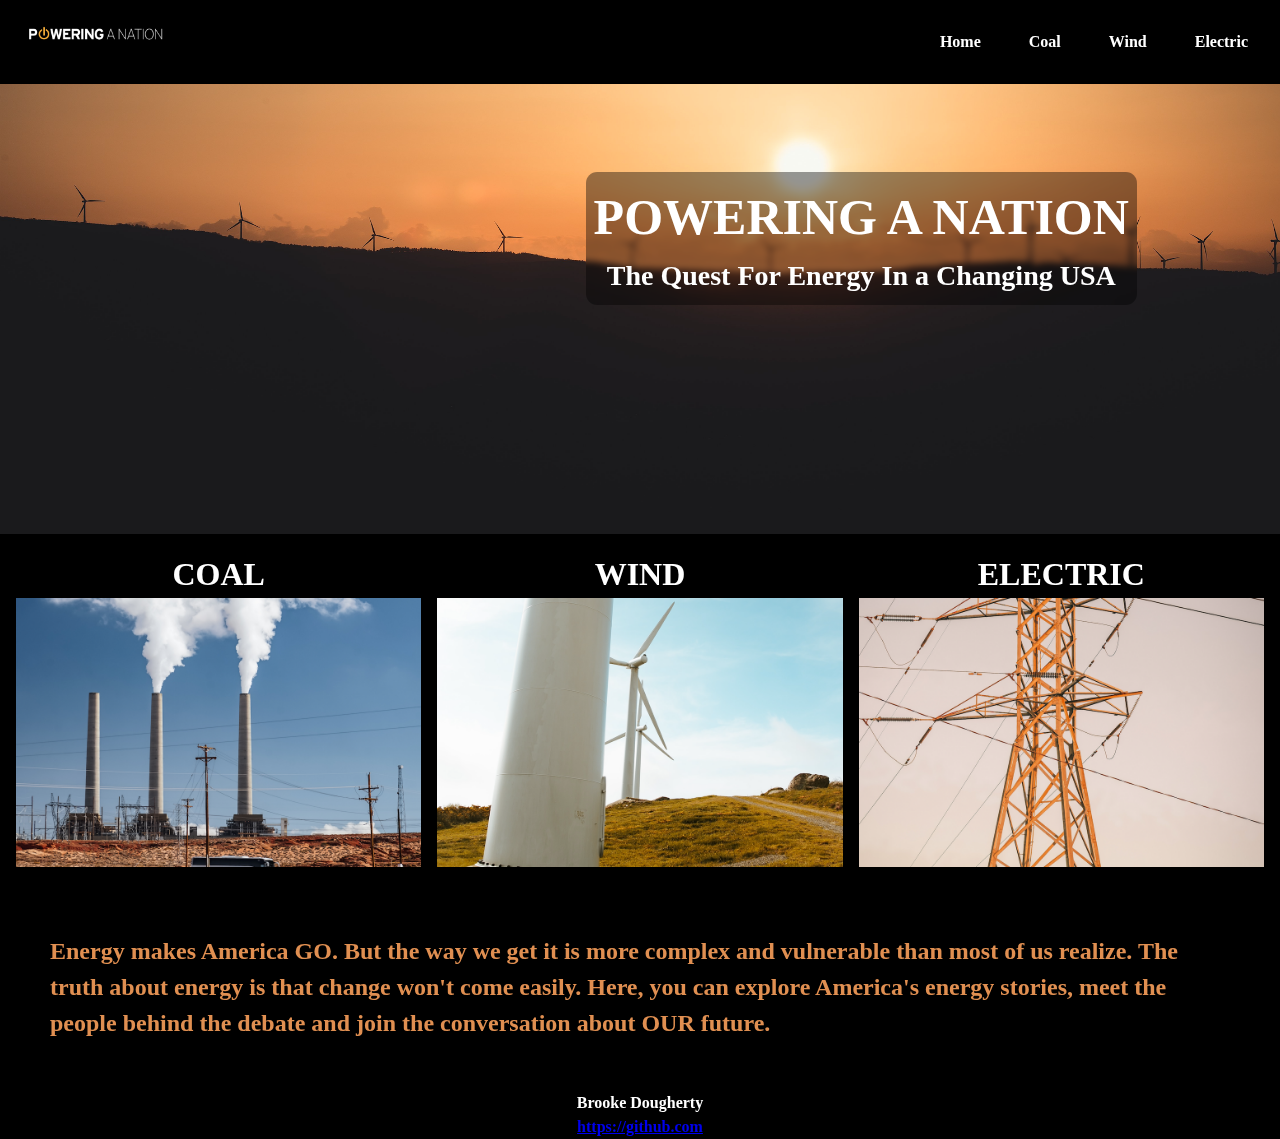
<file: index.html>
<!DOCTYPE html>
<html lang="en">
  <head>
    <meta charset="UTF-8" />
    <meta http-equiv="X-UA-Compatible" content="IE=edge" />
    <meta name="viewport" content="width=device-width, initial-scale=1.0" />
    <link rel="stylesheet" href="./css/reset.css" />
    <link rel="stylesheet" href="./css/main.css" />
    <script src="./js/main.js" defer></script>
    <title>Powering A Nation</title>
  </head>
  <body>
    <nav>
      <a href="./index.html">
        <img
          class="logo"
          src="./Pictures/logo.png"
          alt=""
          style="width: 100%"
        />
      </a>
      <ul>
        <li><a href="./index.html">Home</a></li>
        <li><a href="./1.html">Coal</a></li>
        <li><a href="./2.html">Wind</a></li>
        <li><a href="./3.html">Electric</a></li>
      </ul>
    </nav>

    <header>
      <div class="Home Page"></div>
      <img
        src="Pictures/SUNSET CROPPED.png"
        alt="orange sunset"
        style="width: 100%"
      />

      <div class="centered">
        <p style="font-size: 50px">POWERING A NATION</p>
        <p>The Quest For Energy In a Changing USA</p>
      </div>
    </header>

    <main class="grid">
      <article>
        <h1>COAL</h1>
        <a href="./1.html">
          <img src="Pictures/COAL CROPPED.png" alt="coal" style="width: 100%"
        /></a>
      </article>
      <article>
        <h1>WIND</h1>
        <a href="./2.html">
          <img src="Pictures/WIND CROPPED.png" alt="wind" style="width: 100%"
        /></a>
      </article>
      <article>
        <h1>ELECTRIC</h1>
        <a href="./3.html">
          <img
            src="Pictures/ELECTRIC CROPPED.png"
            alt="electric"
            style="width: 100%"
        /></a>
      </article>
    </main>

    <h2>
      <p>
        Energy makes America GO. But the way we get it is more complex and
        vulnerable than most of us realize. The truth about energy is that
        change won't come easily. Here, you can explore America's energy
        stories, meet the people behind the debate and join the conversation
        about OUR future.
      </p>
    </h2>

    <footer>
      <p>
        Brooke Dougherty<br />
        <a href="https://github.com">https://github.com</a>
      </p>
    </footer>
  </body>
</html>
</file>
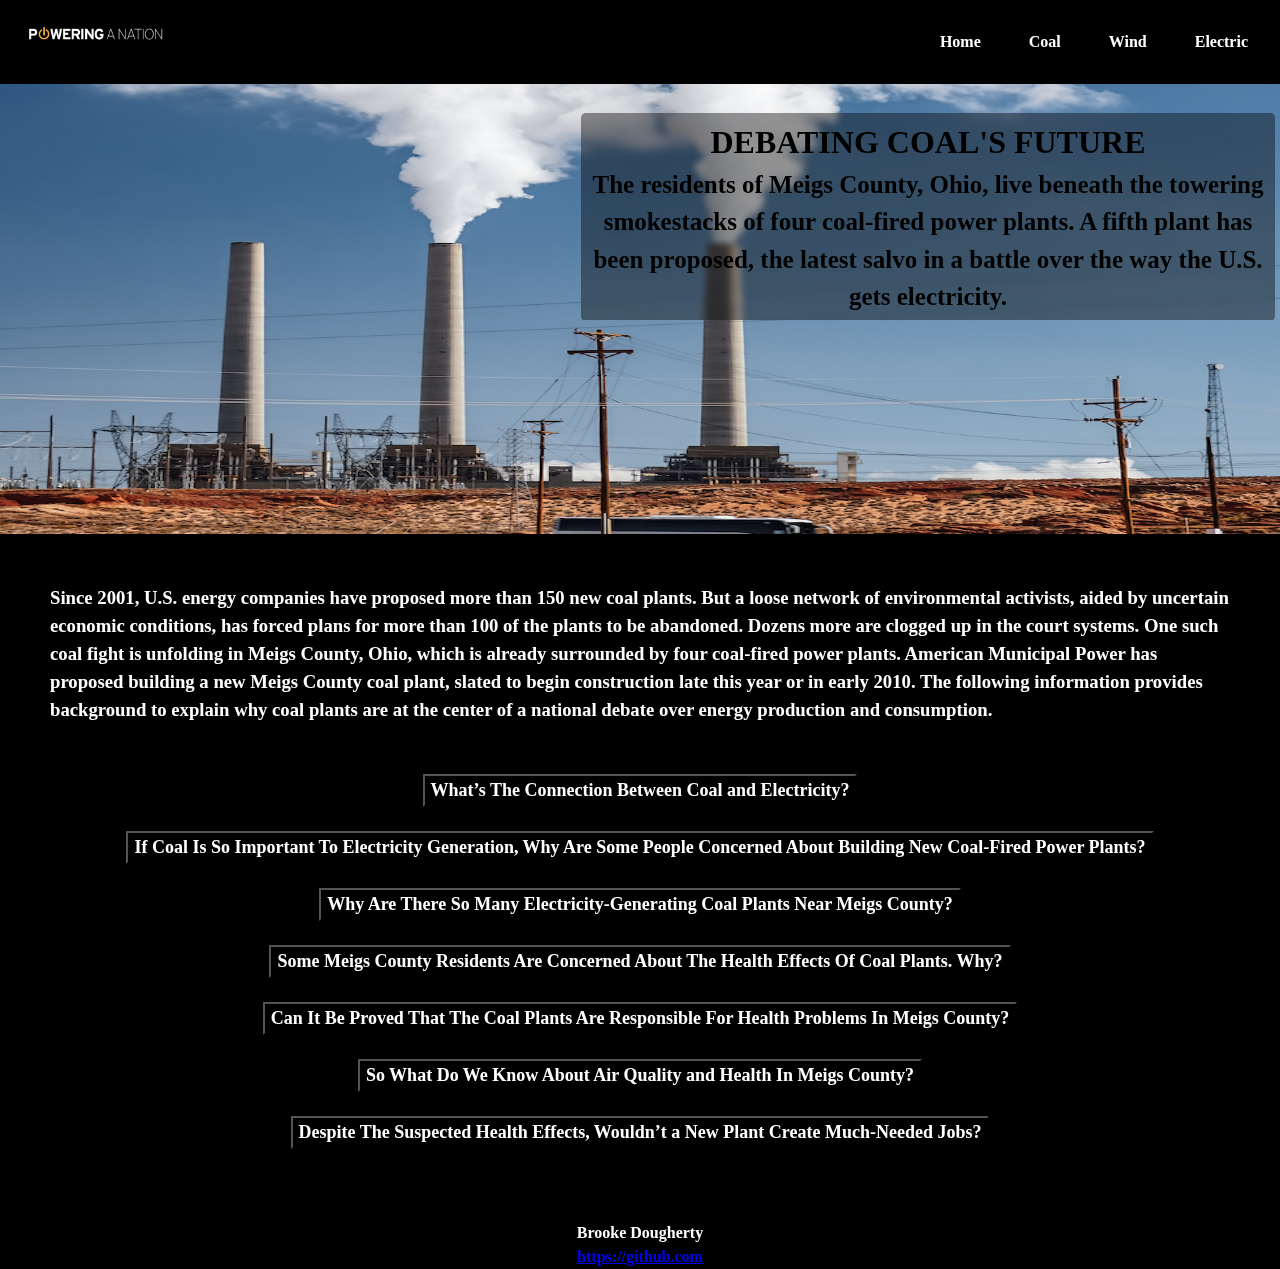
<file: 1.html>
<!DOCTYPE html>
<html lang="en">
  <head>
    <meta charset="UTF-8" />
    <meta http-equiv="X-UA-Compatible" content="IE=edge" />
    <meta name="viewport" content="width=device-width, initial-scale=1.0" />
    <link rel="stylesheet" href="./css/reset.css" />
    <link rel="stylesheet" href="./css/main.css" />
    <script src="./js/main.js" defer></script>
    <title>1</title>
  </head>
  <html>
    <body>
      <nav>
        <a href="./index.html">
          <img
            class="logo"
            src="./Pictures/logo.png"
            alt=""
            style="width: 100%"
          />
        </a>
        <ul>
          <li><a href="./index.html">Home</a></li>
          <li><a href="./1.html">Coal</a></li>
          <li><a href="./2.html">Wind</a></li>
          <li><a href="./3.html">Electric</a></li>
        </ul>
      </nav>

      <header>
        <div class="Home Page"></div>
        <img src="Pictures/COAL CROPPED.png" alt="Coal" style="width: 100%" />
        <div class="header1">
          <p style="font-size: 32px">DEBATING COAL'S FUTURE</p>
          <p>
            The residents of Meigs County, Ohio, live beneath the towering
            smokestacks of four coal-fired power plants. A fifth plant has been
            proposed, the latest salvo in a battle over the way the U.S. gets
            electricity.
          </p>
        </div>
      </header>

      <h3>
        <p>
          Since 2001, U.S. energy companies have proposed more than 150 new coal
          plants. But a loose network of environmental activists, aided by
          uncertain economic conditions, has forced plans for more than 100 of
          the plants to be abandoned. Dozens more are clogged up in the court
          systems. One such coal fight is unfolding in Meigs County, Ohio, which
          is already surrounded by four coal-fired power plants. American
          Municipal Power has proposed building a new Meigs County coal plant,
          slated to begin construction late this year or in early 2010. The
          following information provides background to explain why coal plants
          are at the center of a national debate over energy production and
          consumption.
        </p>
      </h3>

      <div class="container" style="text-align: center">
        <button class="accordion">
          What’s The Connection Between Coal and Electricity?
        </button>
        <div class="panel">
          <p>
            Nearly 50 percent of U.S. electricity comes from coal. Coal-fired
            power plants burn coal to generate steam, which is used to turn the
            turbines of an electrical generator. The U.S. has one of the largest
            coal reserves in the world and burns it at about 600 plants across
            the nation. Generating electricity from coal is common in the South
            and in the heartland, but less often used in regions such as the
            West Coast, where hydroelectricity and natural gas are bigger
            sources of power.
          </p>
        </div>

        <br />
        <br />

        <button class="accordion">
          If Coal Is So Important To Electricity Generation, Why Are Some People
          Concerned About Building New Coal-Fired Power Plants?
        </button>
        <div class="panel">
          <p>
            In recent years, NASA climate scientist James Hansen has advocated a
            moratorium on building new coal plants until technology is developed
            to prevent the carbon dioxide from escaping into the atmosphere.
            Hansen has warned that continuing to release carbon dioxide at
            current rates – even just for the next 10 years – will create “a
            different planet – one without sea ice in the Arctic; with
            worldwide, repeated coastal tragedies associated with storms and a
            continuously rising sea level.” The proposed American Municipal
            Power plant in Meigs County would release an estimated 5.5 million
            tons of carbon dioxide annually, according to CARMA, a nonprofit
            group.
          </p>
        </div>

        <br />
        <br />

        <button class="accordion">
          Why Are There So Many Electricity-Generating Coal Plants Near Meigs
          County?
        </button>
        <div class="panel">
          <p>
            Coal has been a dominant industry for most of the region’s history.
            The county’s newest mine began producing coal last February. An
            experimental site for carbon capture and sequestration, a technology
            to store carbon dioxide underground, is under construction in West
            Virginia near Meigs County's southern border. In addition, a
            coal-to-liquids facility and two other coal-fired power plants have
            been proposed for the region, although at least some of those plans
            appear to be on hold. Meanwhile, Meigs County is one of the poorest
            counties in Ohio, according to 2000 U.S. Census data. Elisa Young, a
            Meigs County resident who has organized opposition to the new plant,
            argues that poverty reduces local opposition to the coal industry.
            “When you have an economy that's entirely wrapped around coal, you
            can't speak out about it,” she says.
          </p>
        </div>

        <br />
        <br />

        <button class="accordion">
          Some Meigs County Residents Are Concerned About The Health Effects Of
          Coal Plants. Why?
        </button>
        <div class="panel">
          <p>
            In 2007, the four existing coal plants near Meigs County released
            millions of pounds of toxic chemicals, including arsenic, chromium,
            manganese, mercury, sulfuric acid aerosols and selenium, according
            to the Environmental Protection Agency. Each of these chemicals has
            been linked to human health problems, such as cancer,
            gastrointestinal disorders, impaired motor skills and neurological
            damage. Kent Carson, a spokesperson for American Municipal Power,
            said the proposed plant will use new technology to control
            pollutants. “This will be the cleanest facility of its type in the
            state,” he said.
          </p>
        </div>

        <br />
        <br />

        <button class="accordion">
          Can It Be Proved That The Coal Plants Are Responsible For Health
          Problems In Meigs County?
        </button>
        <div class="panel">
          <p>
            It can be hard to prove that any one of the chemicals caused health
            problems of a particular individual. “We’re exposed to a soup of
            chemicals,” said Kevin Crist, director of the Center for Air Quality
            at Ohio University. Crist said health problems can be influenced by
            interactions between chemicals, as well as by lifestyle factors. In
            addition, low income – a common characteristic in Meigs County – is
            correlated with health problems. One reason is that poor people are
            more likely to smoke than their wealthier counterparts. More than 30
            percent of adult residents of Southeast Ohio smoke, compared to only
            about 25 percent of residents of other Ohio counties. Crist said
            tall smokestacks on the existing plants probably disperse most
            pollutants away from Meigs County. But he said it is impossible to
            know for sure what residents are being exposed to, because no agency
            monitors the county’s air.
          </p>
        </div>

        <br />
        <br />

        <button class="accordion">
          So What Do We Know About Air Quality and Health In Meigs County?
        </button>
        <div class="panel">
          <p>
            An analysis by USA Today estimated that the air quality at Southern
            Elementary School in Meigs County is worse than the air quality at
            97 percent of the nation's schools. USA Today identified two of the
            coal plants near Meigs County as major contributors to pollution at
            the school. In addition, men in Meigs County have the lowest life
            expectancy among men in any Ohio county, according to data compiled
            by Harvard University (women ranked 26th worst of 88 counties).
            Meigs County also has the highest death rate of any Ohio county for
            lung and bronchus cancer, according to the Ohio Department of
            Health.
          </p>
        </div>

        <br />
        <br />

        <button class="accordion">
          Despite The Suspected Health Effects, Wouldn’t a New Plant Create
          Much-Needed Jobs?
        </button>
        <div class="panel">
          <p>
            Blue-collar labor is especially important in Meigs County, where
            fewer than 5 percent of adult residents hold college degrees and
            more than 25 percent have no high school diploma, according to the
            Ohio Office of Policy, Research and Strategic Planning. In 2007,
            Meigs County's median income was $27,287, about half the national
            average. Many Meigs County residents support the new plant for the
            jobs it may bring to the community. Construction worker Greg Sheets
            has testified in favor of the plant at public hearings. “My family
            will benefit by me going up there and working,” he said. “If I
            reached in your pocket and took $200,000 out of your pocket, would
            you like it?” he said, referring to the income he estimated he could
            earn during the four years it would take to build the plant. But no
            one can guarantee how many jobs will actually go to Meigs County
            residents or how much they will pay. “We all know that not all the
            workers are going to come from Meigs County,” said Sheets, the
            construction worker. “They’ll be from all over the country.”
          </p>
        </div>
      </div>

      <br />
      <br />
      <br />

      <footer>
        <p>
          Brooke Dougherty<br />
          <a href="https://github.com">https://github.com</a>
        </p>
      </footer>
    </body>
  </html>
</html>
</file>
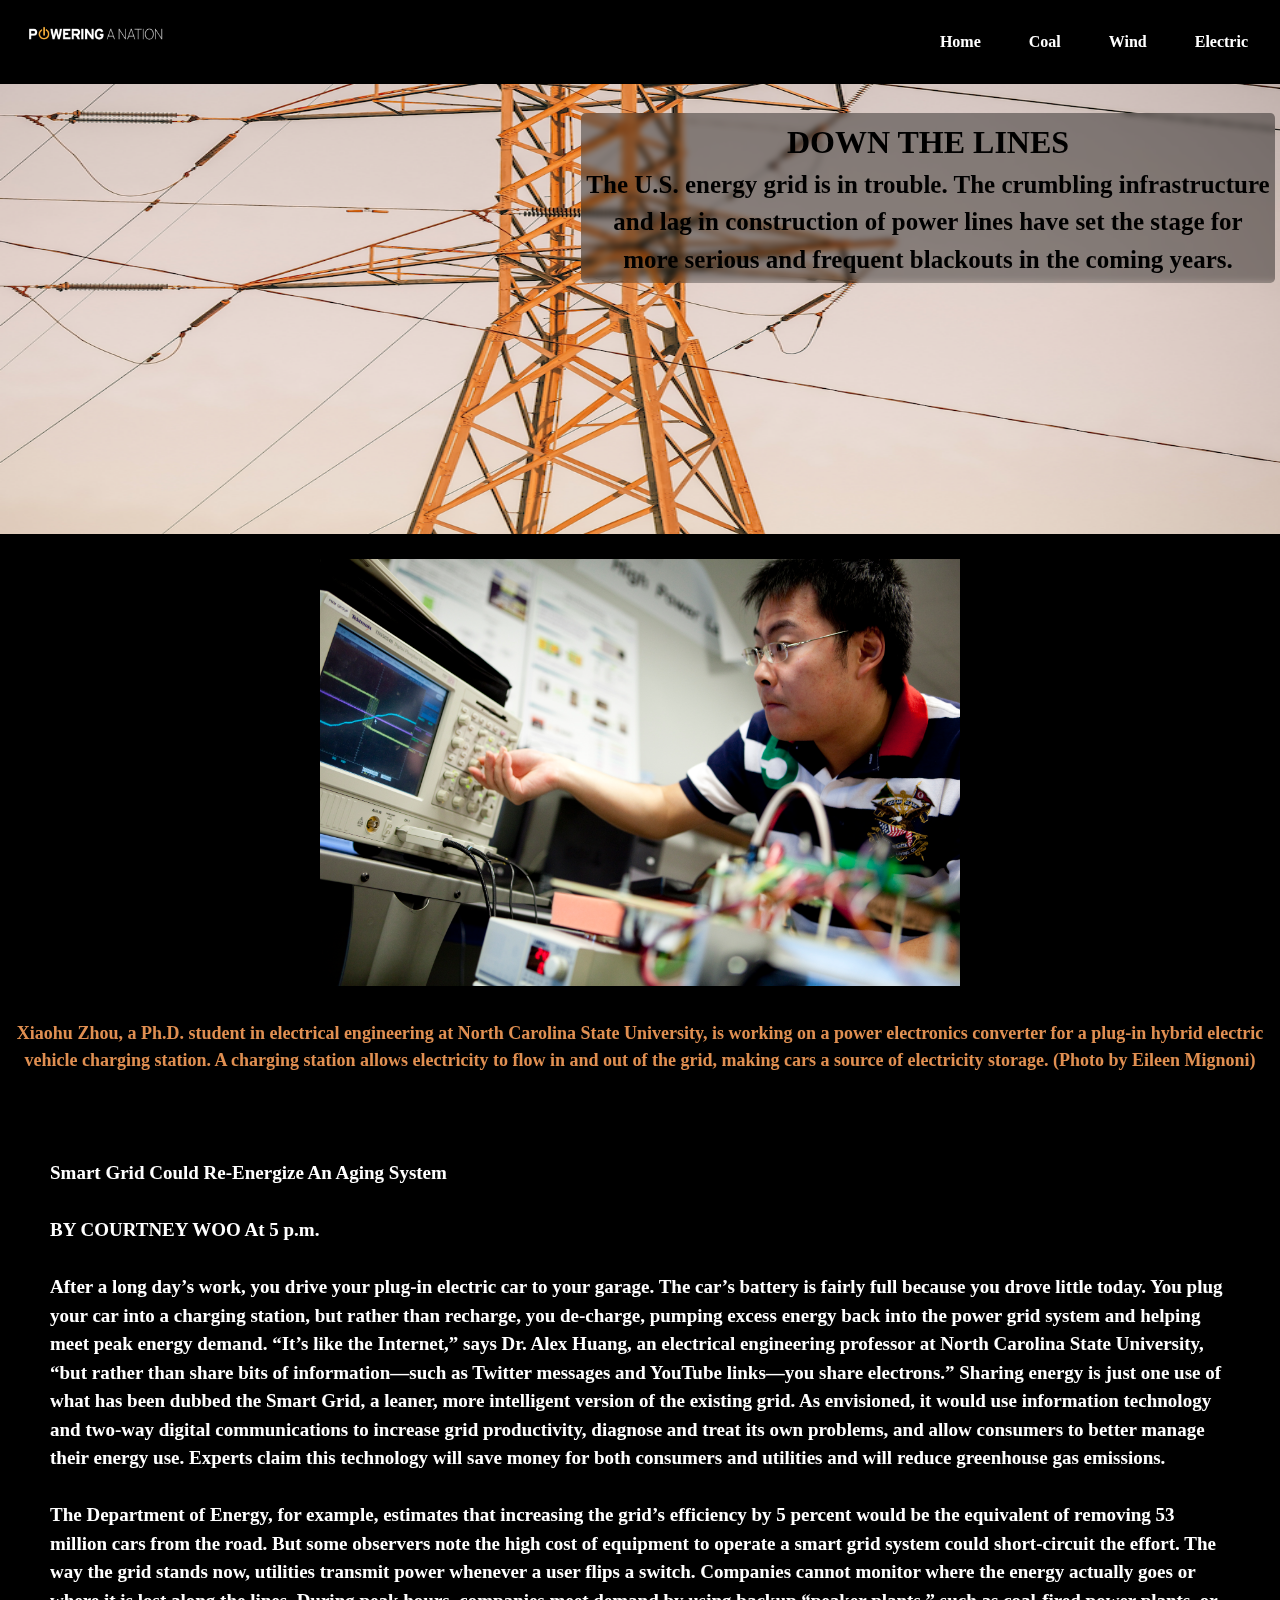
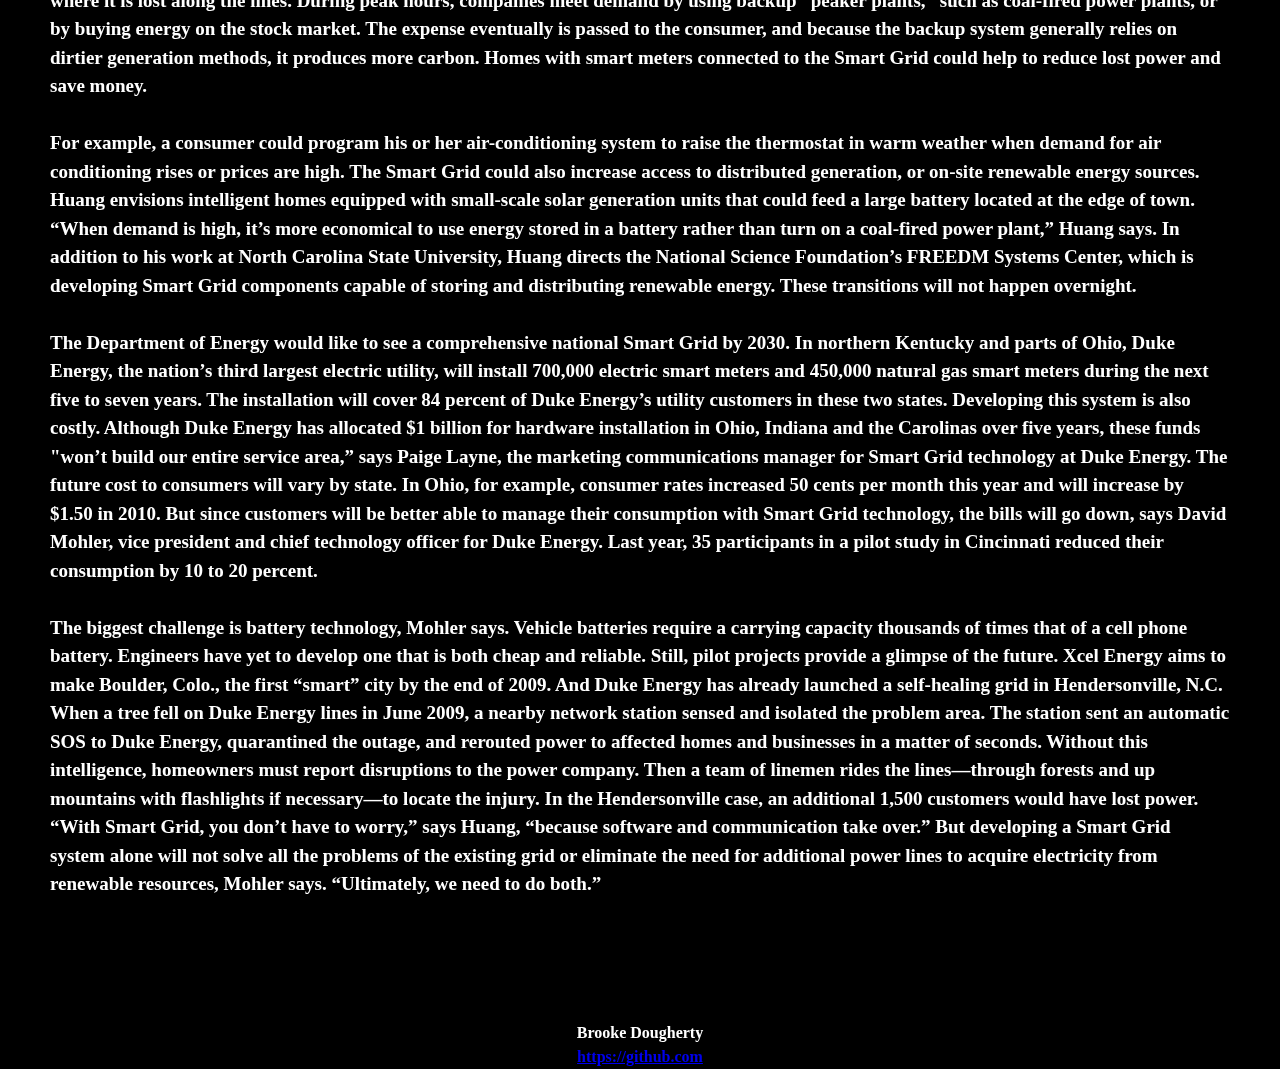
<file: 3.html>
<!DOCTYPE html>
<html lang="en">
  <head>
    <meta charset="UTF-8" />
    <meta http-equiv="X-UA-Compatible" content="IE=edge" />
    <meta name="viewport" content="width=device-width, initial-scale=1.0" />
    <link rel="stylesheet" href="./css/reset.css" />
    <link rel="stylesheet" href="./css/main.css" />
    <script src="./js/main.js" defer></script>
    <title>3</title>
  </head>
  <body>
    <nav>
      <a href="./index.html">
        <img
          class="logo"
          src="./Pictures/logo.png"
          alt=""
          style="width: 100%"
        />
      </a>
      <ul>
        <li><a href="./index.html">Home</a></li>
        <li><a href="./1.html">Coal</a></li>
        <li><a href="./2.html">Wind</a></li>
        <li><a href="./3.html">Electric</a></li>
      </ul>
    </nav>

    <html>
      <body style="background-color: black"></body>
    </html>

    <header>
      <div class="Home Page"></div>
      <img
        src="Pictures/ELECTRIC CROPPED.png"
        alt="Electric"
        style="width: 100%"
      />
      <div class="header3">
        <p style="font-size: 32px">DOWN THE LINES</p>
        <p>
          The U.S. energy grid is in trouble. The crumbling infrastructure and
          lag in construction of power lines have set the stage for more serious
          and frequent blackouts in the coming years.
        </p>
      </div>
    </header>

    <h6>
      <div class="electric"></div>
      <img src="./Pictures/gridpic.jpg" alt="electric" class="center" />
    </h6>

    <h5>
      Xiaohu Zhou, a Ph.D. student in electrical engineering at North Carolina
      State University, is working on a power electronics converter for a
      plug-in hybrid electric vehicle charging station. A charging station
      allows electricity to flow in and out of the grid, making cars a source of
      electricity storage. (Photo by Eileen Mignoni)
    </h5>
    <h4>
      <p>Smart Grid Could Re-Energize An Aging System</p>
      <br />
      <p>BY COURTNEY WOO At 5 p.m.</p>
      <br />
      <p>
        After a long day’s work, you drive your plug-in electric car to your
        garage. The car’s battery is fairly full because you drove little today.
        You plug your car into a charging station, but rather than recharge, you
        de-charge, pumping excess energy back into the power grid system and
        helping meet peak energy demand. “It’s like the Internet,” says Dr. Alex
        Huang, an electrical engineering professor at North Carolina State
        University, “but rather than share bits of information—such as Twitter
        messages and YouTube links—you share electrons.” Sharing energy is just
        one use of what has been dubbed the Smart Grid, a leaner, more
        intelligent version of the existing grid. As envisioned, it would use
        information technology and two-way digital communications to increase
        grid productivity, diagnose and treat its own problems, and allow
        consumers to better manage their energy use. Experts claim this
        technology will save money for both consumers and utilities and will
        reduce greenhouse gas emissions.

        <br />
        <br />

        The Department of Energy, for example, estimates that increasing the
        grid’s efficiency by 5 percent would be the equivalent of removing 53
        million cars from the road. But some observers note the high cost of
        equipment to operate a smart grid system could short-circuit the effort.
        The way the grid stands now, utilities transmit power whenever a user
        flips a switch. Companies cannot monitor where the energy actually goes
        or where it is lost along the lines. During peak hours, companies meet
        demand by using backup “peaker plants,” such as coal-fired power plants,
        or by buying energy on the stock market. The expense eventually is
        passed to the consumer, and because the backup system generally relies
        on dirtier generation methods, it produces more carbon. Homes with smart
        meters connected to the Smart Grid could help to reduce lost power and
        save money.

        <br />
        <br />

        For example, a consumer could program his or her air-conditioning system
        to raise the thermostat in warm weather when demand for air conditioning
        rises or prices are high. The Smart Grid could also increase access to
        distributed generation, or on-site renewable energy sources. Huang
        envisions intelligent homes equipped with small-scale solar generation
        units that could feed a large battery located at the edge of town. “When
        demand is high, it’s more economical to use energy stored in a battery
        rather than turn on a coal-fired power plant,” Huang says. In addition
        to his work at North Carolina State University, Huang directs the
        National Science Foundation’s FREEDM Systems Center, which is developing
        Smart Grid components capable of storing and distributing renewable
        energy. These transitions will not happen overnight.

        <br />
        <br />

        The Department of Energy would like to see a comprehensive national
        Smart Grid by 2030. In northern Kentucky and parts of Ohio, Duke Energy,
        the nation’s third largest electric utility, will install 700,000
        electric smart meters and 450,000 natural gas smart meters during the
        next five to seven years. The installation will cover 84 percent of Duke
        Energy’s utility customers in these two states. Developing this system
        is also costly. Although Duke Energy has allocated $1 billion for
        hardware installation in Ohio, Indiana and the Carolinas over five
        years, these funds "won’t build our entire service area,” says Paige
        Layne, the marketing communications manager for Smart Grid technology at
        Duke Energy. The future cost to consumers will vary by state. In Ohio,
        for example, consumer rates increased 50 cents per month this year and
        will increase by $1.50 in 2010. But since customers will be better able
        to manage their consumption with Smart Grid technology, the bills will
        go down, says David Mohler, vice president and chief technology officer
        for Duke Energy. Last year, 35 participants in a pilot study in
        Cincinnati reduced their consumption by 10 to 20 percent.

        <br />
        <br />

        The biggest challenge is battery technology, Mohler says. Vehicle
        batteries require a carrying capacity thousands of times that of a cell
        phone battery. Engineers have yet to develop one that is both cheap and
        reliable. Still, pilot projects provide a glimpse of the future. Xcel
        Energy aims to make Boulder, Colo., the first “smart” city by the end of
        2009. And Duke Energy has already launched a self-healing grid in
        Hendersonville, N.C. When a tree fell on Duke Energy lines in June 2009,
        a nearby network station sensed and isolated the problem area. The
        station sent an automatic SOS to Duke Energy, quarantined the outage,
        and rerouted power to affected homes and businesses in a matter of
        seconds. Without this intelligence, homeowners must report disruptions
        to the power company. Then a team of linemen rides the lines—through
        forests and up mountains with flashlights if necessary—to locate the
        injury. In the Hendersonville case, an additional 1,500 customers would
        have lost power. “With Smart Grid, you don’t have to worry,” says Huang,
        “because software and communication take over.” But developing a Smart
        Grid system alone will not solve all the problems of the existing grid
        or eliminate the need for additional power lines to acquire electricity
        from renewable resources, Mohler says. “Ultimately, we need to do both.”
      </p>
    </h4>

    <br />
    <br />
    <br />

    <footer>
      <p>
        Brooke Dougherty<br />
        <a href="https://github.com">https://github.com</a>
      </p>
    </footer>
  </body>
</html>
</file>
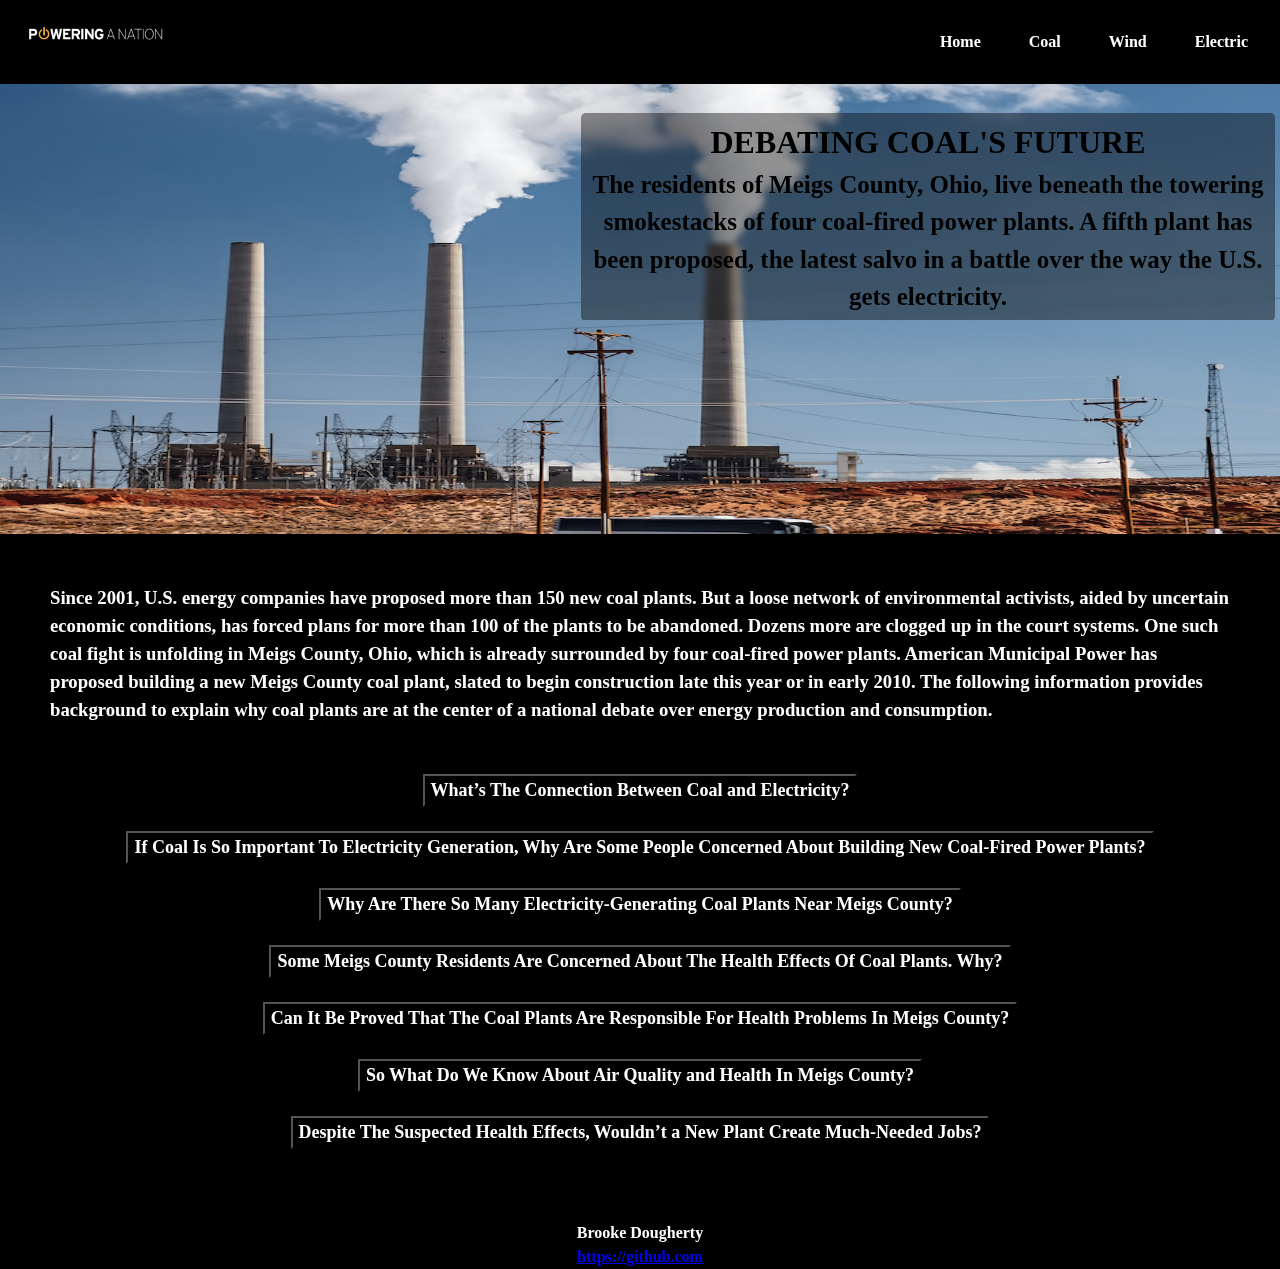
<file: src/1.html>
<!DOCTYPE html>
<html lang="en">
  <head>
    <meta charset="UTF-8" />
    <meta http-equiv="X-UA-Compatible" content="IE=edge" />
    <meta name="viewport" content="width=device-width, initial-scale=1.0" />
    <link rel="stylesheet" href="./css/reset.css" />
    <link rel="stylesheet" href="./css/main.css" />
    <script src="./js/main.js" defer></script>
    <title>1</title>
  </head>
  <html>
    <body>
      <nav>
        <a href="./index.html">
          <img
            class="logo"
            src="../Pictures/logo.png"
            alt=""
            style="width: 100%"
          />
        </a>
        <ul>
          <li><a href="./index.html">Home</a></li>
          <li><a href="./1.html">Coal</a></li>
          <li><a href="./2.html">Wind</a></li>
          <li><a href="./3.html">Electric</a></li>
        </ul>
      </nav>

      <header>
        <div class="Home Page"></div>
        <img src="Pictures/COAL CROPPED.png" alt="Coal" style="width: 100%" />
        <div class="header1">
          <p style="font-size: 32px">DEBATING COAL'S FUTURE</p>
          <p>
            The residents of Meigs County, Ohio, live beneath the towering
            smokestacks of four coal-fired power plants. A fifth plant has been
            proposed, the latest salvo in a battle over the way the U.S. gets
            electricity.
          </p>
        </div>
      </header>

      <h3>
        <p>
          Since 2001, U.S. energy companies have proposed more than 150 new coal
          plants. But a loose network of environmental activists, aided by
          uncertain economic conditions, has forced plans for more than 100 of
          the plants to be abandoned. Dozens more are clogged up in the court
          systems. One such coal fight is unfolding in Meigs County, Ohio, which
          is already surrounded by four coal-fired power plants. American
          Municipal Power has proposed building a new Meigs County coal plant,
          slated to begin construction late this year or in early 2010. The
          following information provides background to explain why coal plants
          are at the center of a national debate over energy production and
          consumption.
        </p>
      </h3>

      <div class="container" style="text-align: center">
        <button class="accordion">
          What’s The Connection Between Coal and Electricity?
        </button>
        <div class="panel">
          <p>
            Nearly 50 percent of U.S. electricity comes from coal. Coal-fired
            power plants burn coal to generate steam, which is used to turn the
            turbines of an electrical generator. The U.S. has one of the largest
            coal reserves in the world and burns it at about 600 plants across
            the nation. Generating electricity from coal is common in the South
            and in the heartland, but less often used in regions such as the
            West Coast, where hydroelectricity and natural gas are bigger
            sources of power.
          </p>
        </div>

        <br />
        <br />

        <button class="accordion">
          If Coal Is So Important To Electricity Generation, Why Are Some People
          Concerned About Building New Coal-Fired Power Plants?
        </button>
        <div class="panel">
          <p>
            In recent years, NASA climate scientist James Hansen has advocated a
            moratorium on building new coal plants until technology is developed
            to prevent the carbon dioxide from escaping into the atmosphere.
            Hansen has warned that continuing to release carbon dioxide at
            current rates – even just for the next 10 years – will create “a
            different planet – one without sea ice in the Arctic; with
            worldwide, repeated coastal tragedies associated with storms and a
            continuously rising sea level.” The proposed American Municipal
            Power plant in Meigs County would release an estimated 5.5 million
            tons of carbon dioxide annually, according to CARMA, a nonprofit
            group.
          </p>
        </div>

        <br />
        <br />

        <button class="accordion">
          Why Are There So Many Electricity-Generating Coal Plants Near Meigs
          County?
        </button>
        <div class="panel">
          <p>
            Coal has been a dominant industry for most of the region’s history.
            The county’s newest mine began producing coal last February. An
            experimental site for carbon capture and sequestration, a technology
            to store carbon dioxide underground, is under construction in West
            Virginia near Meigs County's southern border. In addition, a
            coal-to-liquids facility and two other coal-fired power plants have
            been proposed for the region, although at least some of those plans
            appear to be on hold. Meanwhile, Meigs County is one of the poorest
            counties in Ohio, according to 2000 U.S. Census data. Elisa Young, a
            Meigs County resident who has organized opposition to the new plant,
            argues that poverty reduces local opposition to the coal industry.
            “When you have an economy that's entirely wrapped around coal, you
            can't speak out about it,” she says.
          </p>
        </div>

        <br />
        <br />

        <button class="accordion">
          Some Meigs County Residents Are Concerned About The Health Effects Of
          Coal Plants. Why?
        </button>
        <div class="panel">
          <p>
            In 2007, the four existing coal plants near Meigs County released
            millions of pounds of toxic chemicals, including arsenic, chromium,
            manganese, mercury, sulfuric acid aerosols and selenium, according
            to the Environmental Protection Agency. Each of these chemicals has
            been linked to human health problems, such as cancer,
            gastrointestinal disorders, impaired motor skills and neurological
            damage. Kent Carson, a spokesperson for American Municipal Power,
            said the proposed plant will use new technology to control
            pollutants. “This will be the cleanest facility of its type in the
            state,” he said.
          </p>
        </div>

        <br />
        <br />

        <button class="accordion">
          Can It Be Proved That The Coal Plants Are Responsible For Health
          Problems In Meigs County?
        </button>
        <div class="panel">
          <p>
            It can be hard to prove that any one of the chemicals caused health
            problems of a particular individual. “We’re exposed to a soup of
            chemicals,” said Kevin Crist, director of the Center for Air Quality
            at Ohio University. Crist said health problems can be influenced by
            interactions between chemicals, as well as by lifestyle factors. In
            addition, low income – a common characteristic in Meigs County – is
            correlated with health problems. One reason is that poor people are
            more likely to smoke than their wealthier counterparts. More than 30
            percent of adult residents of Southeast Ohio smoke, compared to only
            about 25 percent of residents of other Ohio counties. Crist said
            tall smokestacks on the existing plants probably disperse most
            pollutants away from Meigs County. But he said it is impossible to
            know for sure what residents are being exposed to, because no agency
            monitors the county’s air.
          </p>
        </div>

        <br />
        <br />

        <button class="accordion">
          So What Do We Know About Air Quality and Health In Meigs County?
        </button>
        <div class="panel">
          <p>
            An analysis by USA Today estimated that the air quality at Southern
            Elementary School in Meigs County is worse than the air quality at
            97 percent of the nation's schools. USA Today identified two of the
            coal plants near Meigs County as major contributors to pollution at
            the school. In addition, men in Meigs County have the lowest life
            expectancy among men in any Ohio county, according to data compiled
            by Harvard University (women ranked 26th worst of 88 counties).
            Meigs County also has the highest death rate of any Ohio county for
            lung and bronchus cancer, according to the Ohio Department of
            Health.
          </p>
        </div>

        <br />
        <br />

        <button class="accordion">
          Despite The Suspected Health Effects, Wouldn’t a New Plant Create
          Much-Needed Jobs?
        </button>
        <div class="panel">
          <p>
            Blue-collar labor is especially important in Meigs County, where
            fewer than 5 percent of adult residents hold college degrees and
            more than 25 percent have no high school diploma, according to the
            Ohio Office of Policy, Research and Strategic Planning. In 2007,
            Meigs County's median income was $27,287, about half the national
            average. Many Meigs County residents support the new plant for the
            jobs it may bring to the community. Construction worker Greg Sheets
            has testified in favor of the plant at public hearings. “My family
            will benefit by me going up there and working,” he said. “If I
            reached in your pocket and took $200,000 out of your pocket, would
            you like it?” he said, referring to the income he estimated he could
            earn during the four years it would take to build the plant. But no
            one can guarantee how many jobs will actually go to Meigs County
            residents or how much they will pay. “We all know that not all the
            workers are going to come from Meigs County,” said Sheets, the
            construction worker. “They’ll be from all over the country.”
          </p>
        </div>
      </div>

      <br />
      <br />
      <br />

      <footer>
        <p>
          Brooke Dougherty<br />
          <a href="https://github.com">https://github.com</a>
        </p>
      </footer>
    </body>
  </html>
</html>
</file>
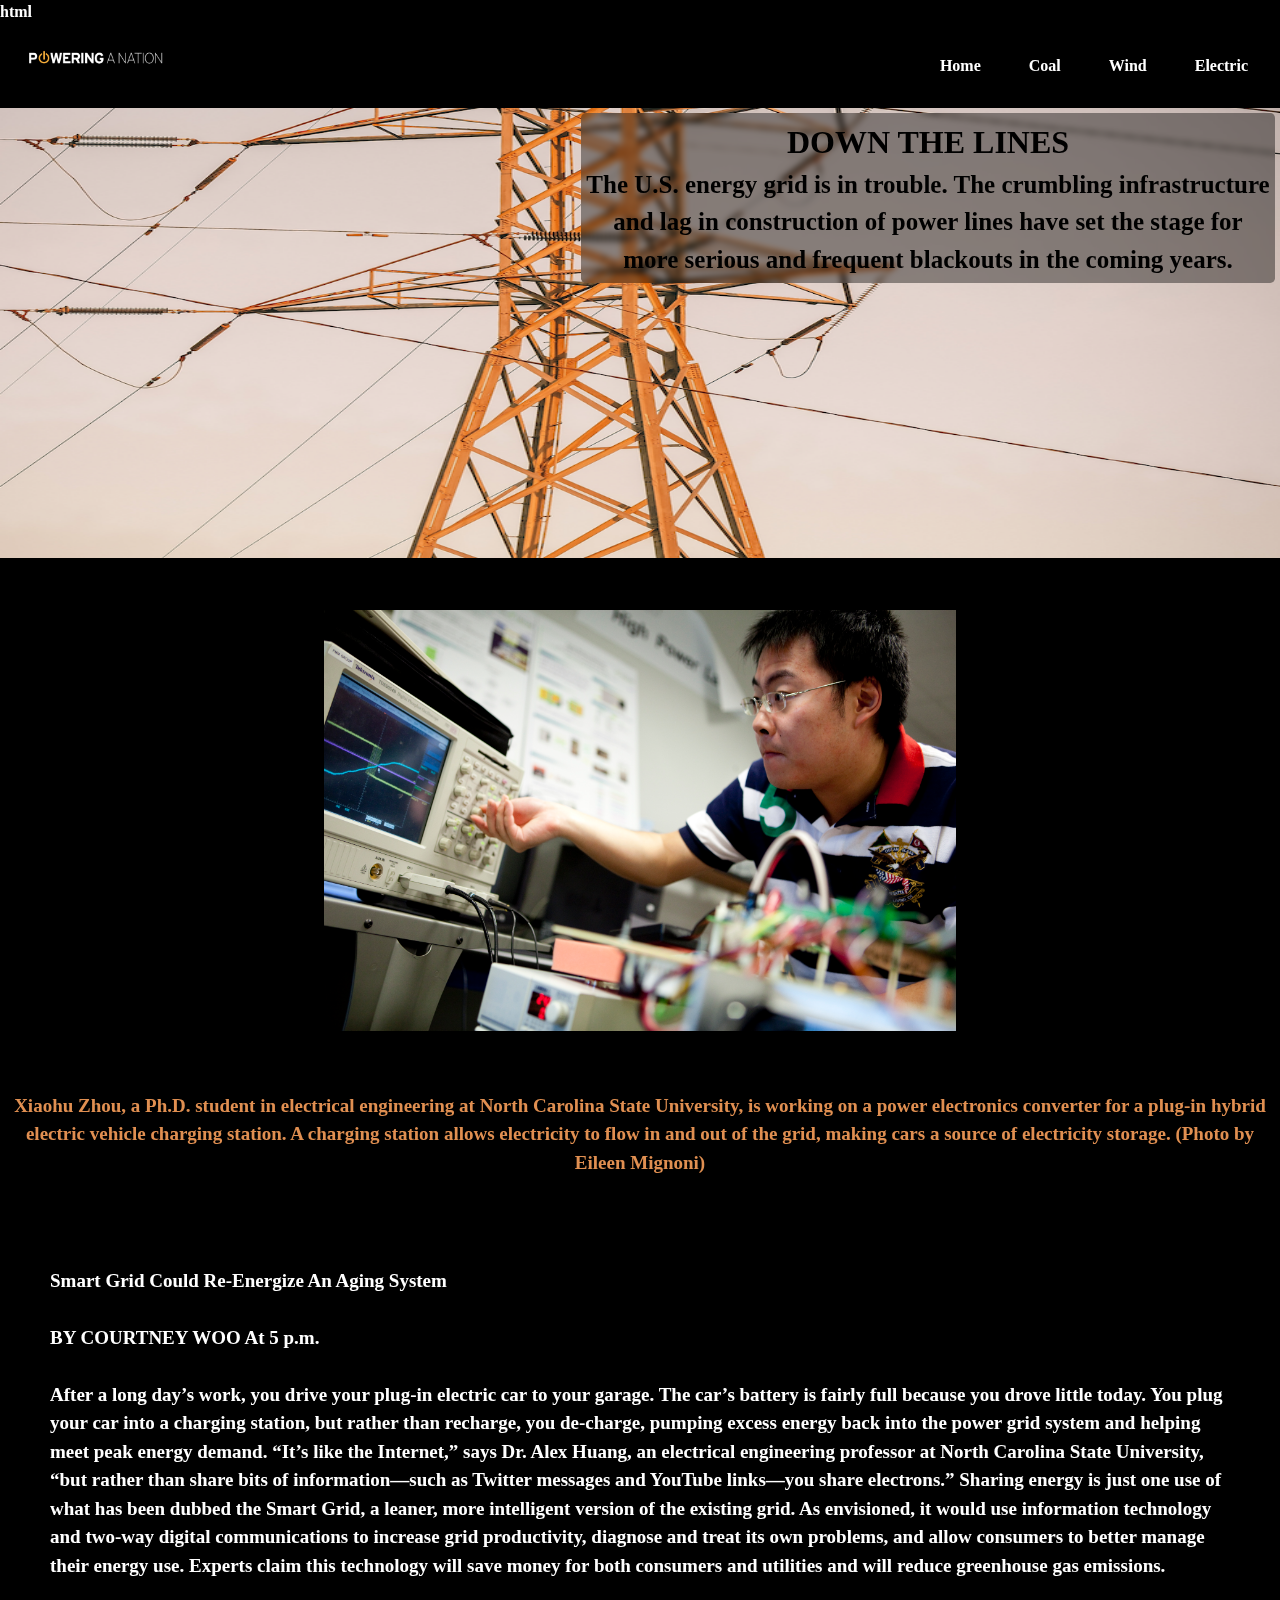
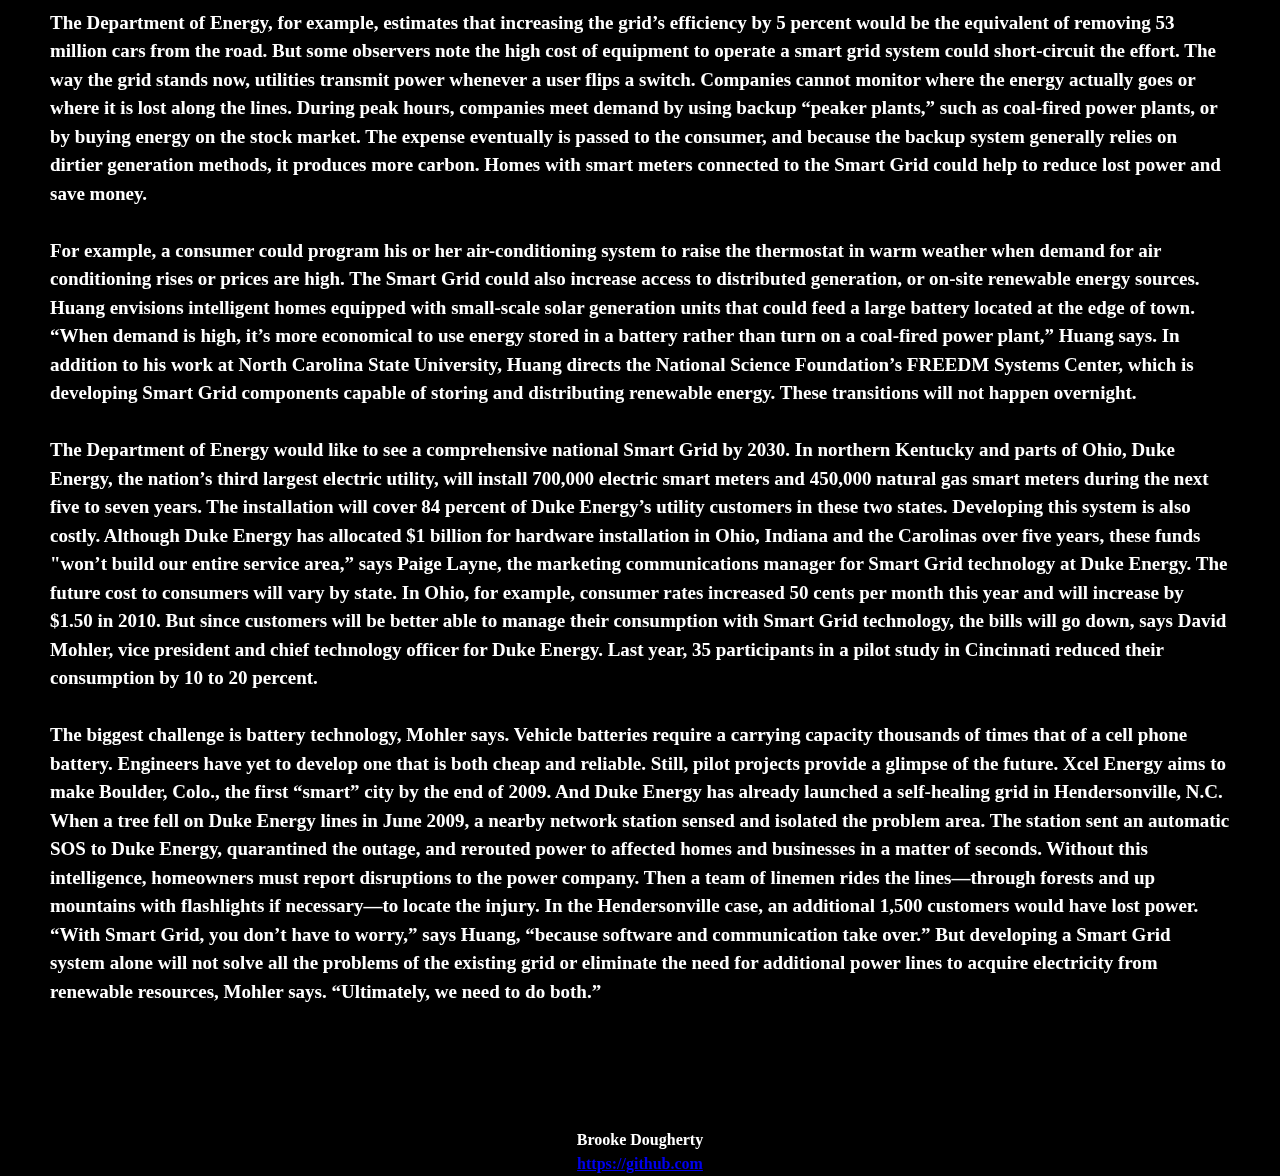
<file: src/3.html>
<!DOCTYPE html>
<html lang="en">
  <head>
    <meta charset="UTF-8" />
    <meta http-equiv="X-UA-Compatible" content="IE=edge" />
    <meta name="viewport" content="width=device-width, initial-scale=1.0" />
    <link rel="stylesheet" href="./css/reset.css" />
    <link rel="stylesheet" href="./css/main.css" />
    <script src="./js/main.js" defer></script>
    <title>3</title>
  </head>
  html
  <body>
    <nav>
      <a href="./index.html">
        <img
          class="logo"
          src="../Pictures/logo.png"
          alt=""
          style="width: 100%"
        />
      </a>
      <ul>
        <li><a href="./index.html">Home</a></li>
        <li><a href="./1.html">Coal</a></li>
        <li><a href="./2.html">Wind</a></li>
        <li><a href="./3.html">Electric</a></li>
      </ul>
    </nav>

    <html>
      <body style="background-color: black"></body>
    </html>

    <header>
      <div class="Home Page"></div>
      <img
        src="Pictures/ELECTRIC CROPPED.png"
        alt="Electric"
        style="width: 100%"
      />
      <div class="header3">
        <p style="font-size: 32px">DOWN THE LINES</p>
        <p>
          The U.S. energy grid is in trouble. The crumbling infrastructure and
          lag in construction of power lines have set the stage for more serious
          and frequent blackouts in the coming years.
        </p>
      </div>
    </header>

    <h6>
      <div class="electric"></div>
      <img src="./Pictures/gridpic.jpg" alt="electric" class="center" />
    </h6>

    <h5>
      Xiaohu Zhou, a Ph.D. student in electrical engineering at North Carolina
      State University, is working on a power electronics converter for a
      plug-in hybrid electric vehicle charging station. A charging station
      allows electricity to flow in and out of the grid, making cars a source of
      electricity storage. (Photo by Eileen Mignoni)
    </h5>
    <h4>
      <p>Smart Grid Could Re-Energize An Aging System</p>
      <br />
      <p>BY COURTNEY WOO At 5 p.m.</p>
      <br />
      <p>
        After a long day’s work, you drive your plug-in electric car to your
        garage. The car’s battery is fairly full because you drove little today.
        You plug your car into a charging station, but rather than recharge, you
        de-charge, pumping excess energy back into the power grid system and
        helping meet peak energy demand. “It’s like the Internet,” says Dr. Alex
        Huang, an electrical engineering professor at North Carolina State
        University, “but rather than share bits of information—such as Twitter
        messages and YouTube links—you share electrons.” Sharing energy is just
        one use of what has been dubbed the Smart Grid, a leaner, more
        intelligent version of the existing grid. As envisioned, it would use
        information technology and two-way digital communications to increase
        grid productivity, diagnose and treat its own problems, and allow
        consumers to better manage their energy use. Experts claim this
        technology will save money for both consumers and utilities and will
        reduce greenhouse gas emissions.

        <br />
        <br />

        The Department of Energy, for example, estimates that increasing the
        grid’s efficiency by 5 percent would be the equivalent of removing 53
        million cars from the road. But some observers note the high cost of
        equipment to operate a smart grid system could short-circuit the effort.
        The way the grid stands now, utilities transmit power whenever a user
        flips a switch. Companies cannot monitor where the energy actually goes
        or where it is lost along the lines. During peak hours, companies meet
        demand by using backup “peaker plants,” such as coal-fired power plants,
        or by buying energy on the stock market. The expense eventually is
        passed to the consumer, and because the backup system generally relies
        on dirtier generation methods, it produces more carbon. Homes with smart
        meters connected to the Smart Grid could help to reduce lost power and
        save money.

        <br />
        <br />

        For example, a consumer could program his or her air-conditioning system
        to raise the thermostat in warm weather when demand for air conditioning
        rises or prices are high. The Smart Grid could also increase access to
        distributed generation, or on-site renewable energy sources. Huang
        envisions intelligent homes equipped with small-scale solar generation
        units that could feed a large battery located at the edge of town. “When
        demand is high, it’s more economical to use energy stored in a battery
        rather than turn on a coal-fired power plant,” Huang says. In addition
        to his work at North Carolina State University, Huang directs the
        National Science Foundation’s FREEDM Systems Center, which is developing
        Smart Grid components capable of storing and distributing renewable
        energy. These transitions will not happen overnight.

        <br />
        <br />

        The Department of Energy would like to see a comprehensive national
        Smart Grid by 2030. In northern Kentucky and parts of Ohio, Duke Energy,
        the nation’s third largest electric utility, will install 700,000
        electric smart meters and 450,000 natural gas smart meters during the
        next five to seven years. The installation will cover 84 percent of Duke
        Energy’s utility customers in these two states. Developing this system
        is also costly. Although Duke Energy has allocated $1 billion for
        hardware installation in Ohio, Indiana and the Carolinas over five
        years, these funds "won’t build our entire service area,” says Paige
        Layne, the marketing communications manager for Smart Grid technology at
        Duke Energy. The future cost to consumers will vary by state. In Ohio,
        for example, consumer rates increased 50 cents per month this year and
        will increase by $1.50 in 2010. But since customers will be better able
        to manage their consumption with Smart Grid technology, the bills will
        go down, says David Mohler, vice president and chief technology officer
        for Duke Energy. Last year, 35 participants in a pilot study in
        Cincinnati reduced their consumption by 10 to 20 percent.

        <br />
        <br />

        The biggest challenge is battery technology, Mohler says. Vehicle
        batteries require a carrying capacity thousands of times that of a cell
        phone battery. Engineers have yet to develop one that is both cheap and
        reliable. Still, pilot projects provide a glimpse of the future. Xcel
        Energy aims to make Boulder, Colo., the first “smart” city by the end of
        2009. And Duke Energy has already launched a self-healing grid in
        Hendersonville, N.C. When a tree fell on Duke Energy lines in June 2009,
        a nearby network station sensed and isolated the problem area. The
        station sent an automatic SOS to Duke Energy, quarantined the outage,
        and rerouted power to affected homes and businesses in a matter of
        seconds. Without this intelligence, homeowners must report disruptions
        to the power company. Then a team of linemen rides the lines—through
        forests and up mountains with flashlights if necessary—to locate the
        injury. In the Hendersonville case, an additional 1,500 customers would
        have lost power. “With Smart Grid, you don’t have to worry,” says Huang,
        “because software and communication take over.” But developing a Smart
        Grid system alone will not solve all the problems of the existing grid
        or eliminate the need for additional power lines to acquire electricity
        from renewable resources, Mohler says. “Ultimately, we need to do both.”
      </p>
    </h4>

    <br />
    <br />
    <br />

    <footer>
      <p>
        Brooke Dougherty<br />
        <a href="https://github.com">https://github.com</a>
      </p>
    </footer>
  </body>
</html>
</file>
<file: css/main.css>
/* Decent Defaults */

img,
video {
  width: 100%;
  height: auto;
}

.grid {
  display: grid;
  gap: 1rem;
}

header {
  height: 50vh;
  display: flex;
  justify-content: flex-end;
  align-content: flex-end;
  font-family: "Arial Narrow";
  font-weight: bold;
  font-size: large;
}

nav {
  display: flex;
  justify-content: space-between;
  box-shadow: 0 0 0.25rem 0 rgba(0, 0, 0, 0.16);
  padding: 1rem;
  background-color: black;
}

nav ul {
  display: flex;
  gap: 1rem;
  list-style-type: none;
  padding: 0;
  margin: 0;
  background-color: black;
  justify-content: flex-end;
  flex-wrap: wrap;
  overflow: hidden;
}

.logo {
  width: 100%;
  display: inline-block;
}

nav li {
  float: right;
}

li a {
  display: block;
  color: white;
  text-align: center;
  padding: 14px 16px;
  text-decoration: none;
  display: block;
}

li a:hover {
  background-color: #e08f51;
}

.Coal {
  font-family: "Arial Narrow";
  color: White;
}

.Wind {
  font-family: "Arial Narrow";
  color: white;
}

.Electric {
  font-family: "Arial Narrow";
  color: white;
}
.card section {
  display: flex;
  flex-direction: column;
}

.Home page {
  position: relative;
  text-align: center;
  color: white;
}

.centered {
  resize: none;
  position: absolute;
  text-align: center;
  top: 18%;
  left: 45%;
  transform: translate (-50, -50%);
  color: white;
  font-size: 28px;
  font-weight: bolder;
  font-family: "Arial Narrow";
  backdrop-filter: blur(3px) brightness(60%);
  padding: 0.5rem;
  max-width: 55rem;
  margin: 0.6rem;
  border-radius: 0.7rem;
}

.header1 {
  resize: none;
  position: absolute;
  text-align: center;
  top: 12%;
  left: 45%;
  transform: translate (-50, -50%);
  color: black;
  font-size: 25px;
  font-weight: bolder;
  font-family: "Arial Narrow";
  backdrop-filter: blur(3px) brightness(60%);
  padding: 0.3rem;
  max-width: 55rem;
  margin: 0.3rem;
  border-radius: 0.3rem;
}

.header2 {
  resize: none;
  position: absolute;
  text-align: center;
  top: 12%;
  left: 45%;
  transform: translate (-50, -50%);
  color: black;
  font-size: 25px;
  font-weight: bolder;
  font-family: "Arial Narrow";
  backdrop-filter: blur(3px) brightness(60%);
  padding: 0.3rem;
  max-width: 55rem;
  margin: 0.3rem;
  border-radius: 0.3rem;
}

.header3 {
  resize: none;
  position: absolute;
  text-align: center;
  top: 12%;
  left: 45%;
  transform: translate (-50, -50%);
  color: black;
  font-size: 25px;
  font-weight: bolder;
  font-family: "Arial Narrow";
  backdrop-filter: blur(3px) brightness(60%);
  padding: 0.3rem;
  max-width: 55rem;
  margin: 0.3rem;
  border-radius: 0.3rem;
}
.logo {
  max-width: 10rem;
}

body {
  margin: 0;
  font-family: "Arial Narrow";
  color: white;
  font-weight: bold;
}

@media (max-width: 600px) {
  .grid {
    width: 100%;
    height: auto;
    display: grid;
    grid-template-columns: 1fr 1fr 1fr;
  }
}

.grid {
  grid-template-columns: 1fr 1fr 1fr;
  font-family: "Arial Narrow";
  padding: 1rem;
}

.panel {
  padding: 0;
  background-color: white;
  display: none;
  overflow: hidden;
}

body {
  background-color: black;
}

footer {
  text-align: center;
  padding: 3x;
  background-color: black;
  color: white;
}

iframe {
  width: 100%;
}

h2 {
  background-color: black;
  color: #e08f51;
  padding: 50px;
}

.accordion {
  background-color: black;
  color: white;
  cursor: pointer;
  text-align: center;
  font-size: large;
}
.active,
.accordion:hover {
  background-color: #e08f51;
}

.panel {
  background-color: black;
  color: white;
  display: none;
  overflow: hidden;
  font-size: large;
}

h1 {
  text-align: center;
}

h3 {
  padding: 50px;
}

h4 {
  padding: 50px;
  font-size: 19px;
}

h5 {
  padding: 0.3rem;
  text-align: center;
  font-size: 18px;
  color: #e08f51;
}

.center {
  width: 50%;
  display: block;
  margin-left: auto;
  margin-right: auto;
}
</file>
<file: src/css/main.css>
/* Decent Defaults */

img,
video {
  width: 100%;
  height: auto;
}

.grid {
  display: grid;
  gap: 1rem;
}

header {
  height: 50vh;
  display: flex;
  justify-content: flex-end;
  align-content: flex-end;
  font-family: "Arial Narrow";
  font-weight: bold;
  font-size: large;
}

nav {
  display: flex;
  justify-content: space-between;
  box-shadow: 0 0 0.25rem 0 rgba(0, 0, 0, 0.16);
  padding: 1rem;
  background-color: black;
}

nav ul {
  display: flex;
  gap: 1rem;
  list-style-type: none;
  padding: 0;
  margin: 0;
  background-color: black;
  justify-content: flex-end;
  flex-wrap: wrap;
  overflow: hidden;
}

.logo {
  width: 100%;
  display: inline-block;
}

nav li {
  float: right;
}

li a {
  display: block;
  color: white;
  text-align: center;
  padding: 14px 16px;
  text-decoration: none;
  display: block;
}

li a:hover {
  background-color: #e08f51;
}

.Coal {
  font-family: "Arial Narrow";
  color: White;
}

.Wind {
  font-family: "Arial Narrow";
  color: white;
}

.Electric {
  font-family: "Arial Narrow";
  color: white;
}
.card section {
  display: flex;
  flex-direction: column;
}

.Home page {
  position: relative;
  text-align: center;
  color: white;
}

.centered {
  resize: none;
  position: absolute;
  text-align: center;
  top: 18%;
  left: 45%;
  transform: translate (-50, -50%);
  color: white;
  font-size: 28px;
  font-weight: bolder;
  font-family: "Arial Narrow";
  backdrop-filter: blur(3px) brightness(60%);
  padding: 0.5rem;
  max-width: 55rem;
  margin: 0.6rem;
  border-radius: 0.7rem;
}

.header1 {
  resize: none;
  position: absolute;
  text-align: center;
  top: 12%;
  left: 45%;
  transform: translate (-50, -50%);
  color: black;
  font-size: 25px;
  font-weight: bolder;
  font-family: "Arial Narrow";
  backdrop-filter: blur(3px) brightness(60%);
  padding: 0.3rem;
  max-width: 55rem;
  margin: 0.3rem;
  border-radius: 0.3rem;
}

.header2 {
  resize: none;
  position: absolute;
  text-align: center;
  top: 12%;
  left: 45%;
  transform: translate (-50, -50%);
  color: black;
  font-size: 25px;
  font-weight: bolder;
  font-family: "Arial Narrow";
  backdrop-filter: blur(3px) brightness(60%);
  padding: 0.3rem;
  max-width: 55rem;
  margin: 0.3rem;
  border-radius: 0.3rem;
}

.header3 {
  resize: none;
  position: absolute;
  text-align: center;
  top: 12%;
  left: 45%;
  transform: translate (-50, -50%);
  color: black;
  font-size: 25px;
  font-weight: bolder;
  font-family: "Arial Narrow";
  backdrop-filter: blur(3px) brightness(60%);
  padding: 0.3rem;
  max-width: 55rem;
  margin: 0.3rem;
  border-radius: 0.3rem;
}
.logo {
  max-width: 10rem;
}
body {
  margin: 0;
  font-family: "Arial Narrow";
  color: white;
  font-weight: bold;
}

.grid {
  max-width: 100%;
  padding: 1rem;
}
.grid section {
  padding: 3rem;
  max-width: 600px;
}
@media (min-width: 40em) {
  .grid {
    display: grid;
    grid-template-columns: 1fr 1fr 1fr;
  }
}

.panel {
  padding: 0;
  background-color: white;
  display: none;
  overflow: hidden;
}

body {
  background-color: black;
}

footer {
  text-align: center;
  padding: 3x;
  background-color: black;
  color: white;
}

iframe {
  width: 100%;
}

h2 {
  background-color: black;
  color: #e08f51;
  padding: 50px;
}

.accordion {
  background-color: black;
  color: white;
  cursor: pointer;
  text-align: center;
  font-size: large;
}
.active,
.accordion:hover {
  background-color: #e08f51;
}

.panel {
  background-color: black;
  color: white;
  display: none;
  overflow: hidden;
  font-size: large;
}

h1 {
  text-align: center;
}

h3 {
  padding: 50px;
}

h4 {
  padding: 50px;
  font-size: 19px;
}

h5 {
  padding: 0.5rem;
  text-align: center;
  font-size: 19px;
  color: #e08f51;
}

.center {
  width: 50%;
  display: block;
  margin-left: auto;
  margin-right: auto;
}

.row {
  display: -ms-flexbox;
  display: flex;
  -ms-flex-wrap: wrap;
  flex-wrap: wrap;
  padding: 4px;
}

.column {
  -ms-flex: 25%;
  flex: 25%;
  max-width: 50%;
  padding: 4px;
}

.column img {
  vertical-align: middle;
  width: 100%;
}

@media screen and (max-width: 800px) {
  .column {
    -ms-flex: 50%;
    flex: 50%;
    max-width: 50%;
  }
}

@media screen and (max-width: 600px) {
  .column {
    -ms-flex: 100%;
    flex: 100%;
    max-width: 100%;
  }
}

h6 {
  font-size: 19px;
  text-align: center;
  color: #e08f51;
  padding: 0.5rem;
}
</file>
